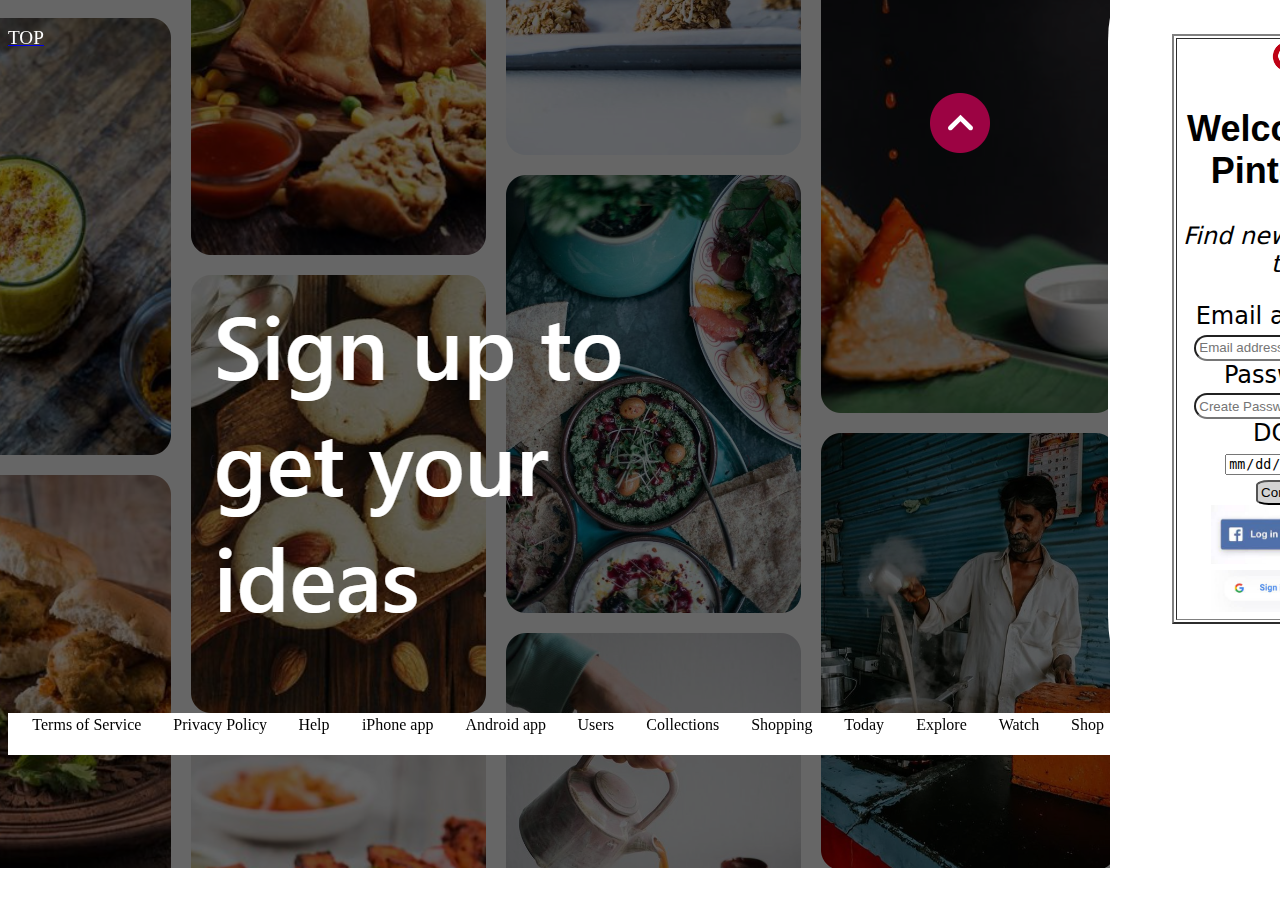
<file: fifth_page.html>
<!DOCTYPE html>
<head>
    <title>
        Fifth Page
    </title>
    <link rel="stylesheet" href="css/fifth_page.css">
    <link rel="icon" type="image/x-icon" href="Images/Pinterest-logo.png">
    <style>
        body {
          background-image: url('Images/pic14.png');
          background-repeat: no-repeat;
          position: fixed;
        }
        #email,#pass{
            border-radius: 15px;
            padding: 1.5%;
        }
    </style>
</head>
<body>
    <div class="signup_form">
        <form action="https://accounts.google.com/gsi/select?client_id=694505692171-31closf3bcmlt59aeulg2j81ej68j6hk.apps.googleusercontent.com&auto_select=true&ux_mode=popup&ui_mode=card&context=use&as=ooPPhmdozN9%2BXEk%2Brw%2Bu%2Fw&channel_id=09149a38f7b29679e4895587022d033c75c098e704d88fce53a6b39f1b4546e7&origin=https%3A%2F%2Fin.pinterest.com" method="post">
            <table border="2px" style="width:120%;">
                <tr>
                    <td>
                        <center>
                        <img src="Images/Pinterest-logo.png" width="15%" alt="Pinterest Logo">
                        <h2 style="font-family: 'Lucida Sans Unicode','Trebuchet MS', 'Lucida Grande', 'Lucida Sans', Arial, sans-serif;">
                            Welcome to Pinterest
                        </h2>
                        <i>
                            <p>
                                Find new ideas to try
                            </p>
                        </i>
                        <label>
                            Email address : 
                        </label>
                        <br>
                        <input type="email" id="email" name="email" placeholder="Email address " required>
                        <br>
                        <label>
                            Password : 
                        </label>
                        <br>
                        <input type="password" id="pass" name="pass" placeholder="Create Password" required>
                        <br>
                        <label>
                            DOB : 
                        </label>
                        <br>
                        <input type="date" id="dob" name="dob">
                        <br>
                        <button class="btn">
                           <a href="https://in.pinterest.com/#bottom" style="text-decoration: none; color: black;" >Continue</a>
                        </button>
                        <div class="sign">
                        <a href="https://www.facebook.com/login/?next=https%3A%2F%2Fwww.facebook.com%2FHINDU.EKTA.ANDOLAN%2F&privacy_mutation_token=eyJ0eXBlIjowLCJjcmVhdGlvbl90aW1lIjoxNjMxNjE2NDUzLCJjYWxsc2l0ZV9pZCI6Mzc4Mzc1MTU5OTY2NjIxfQ%3D%3D">
                            <img src="Images/fb.jpg" width="70%" alt="Facebook Login">
                        </a>
                        <a href="https://accounts.google.com/gsi/select?client_id=694505692171-31closf3bcmlt59aeulg2j81ej68j6hk.apps.googleusercontent.com&auto_select=true&ux_mode=popup&ui_mode=card&context=use&as=ooPPhmdozN9%2BXEk%2Brw%2Bu%2Fw&channel_id=36412837717c7bf52c5bd46b053ced1d501258b6f3b9102ca24b68ddfd892b36&origin=https%3A%2F%2Fin.pinterest.com">
                            <img src="Images/google.jpg" width="70%" alt="">
                        </a>
                    </div>
                </td>
            </tr>
    </table>
</center>
</form>
        
    </div>
    <div class="up-down">
        <div>
            <a class="scroll-down" href="fourth_page.html">   
                <i class="fa fa-arrow-up" aria-hidden="true"></i>
            </a>
        </div>
        <div>
            <a class="scroll-down" href="index.html">
                <p style="color: white; font-size: larger;">
                    TOP
                </p>
            </a>
        </div>
    </div>
    <footer class="f1">
            <table>
                <td><a href="https://policy.pinterest.com/en-gb/terms-of-service">Terms of Service &nbsp;</a></td>
                <td><a href="https://policy.pinterest.com/en-gb/privacy-policy">Privacy Policy &nbsp;</a></td>
                <td><a href="https://help.pinterest.com/en-gb">Help &nbsp;</a></td>
                <td><a href="https://apps.apple.com/us/app/pinterest/id429047995">iPhone app &nbsp;</a></td>
                <td><a href="https://play.google.com/store/apps/details?id=com.pinterest">Android app &nbsp;</a></td>
                <td><a href="https://in.pinterest.com/html_sitemap/pinners_a.html">Users &nbsp;</a></td>
                <td><a href="https://in.pinterest.com/html_sitemap/boards_a.html">Collections &nbsp;</a></td>
                <td><a href="https://in.pinterest.com/html_sitemap/shopping_0.html">Shopping &nbsp;</a></td>
                <td><a href="https://in.pinterest.com/today/">Today &nbsp;</a></td>
                <td><a href="https://in.pinterest.com/ideas/">Explore &nbsp;</a></td>
                <td><a href="https://in.pinterest.com/videos/">Watch &nbsp;</a></td>
                <td><a href="https://in.pinterest.com/ideas/">Shop &nbsp;</a></td>
            </table>
    </footer>
</body>
</html>
</file>
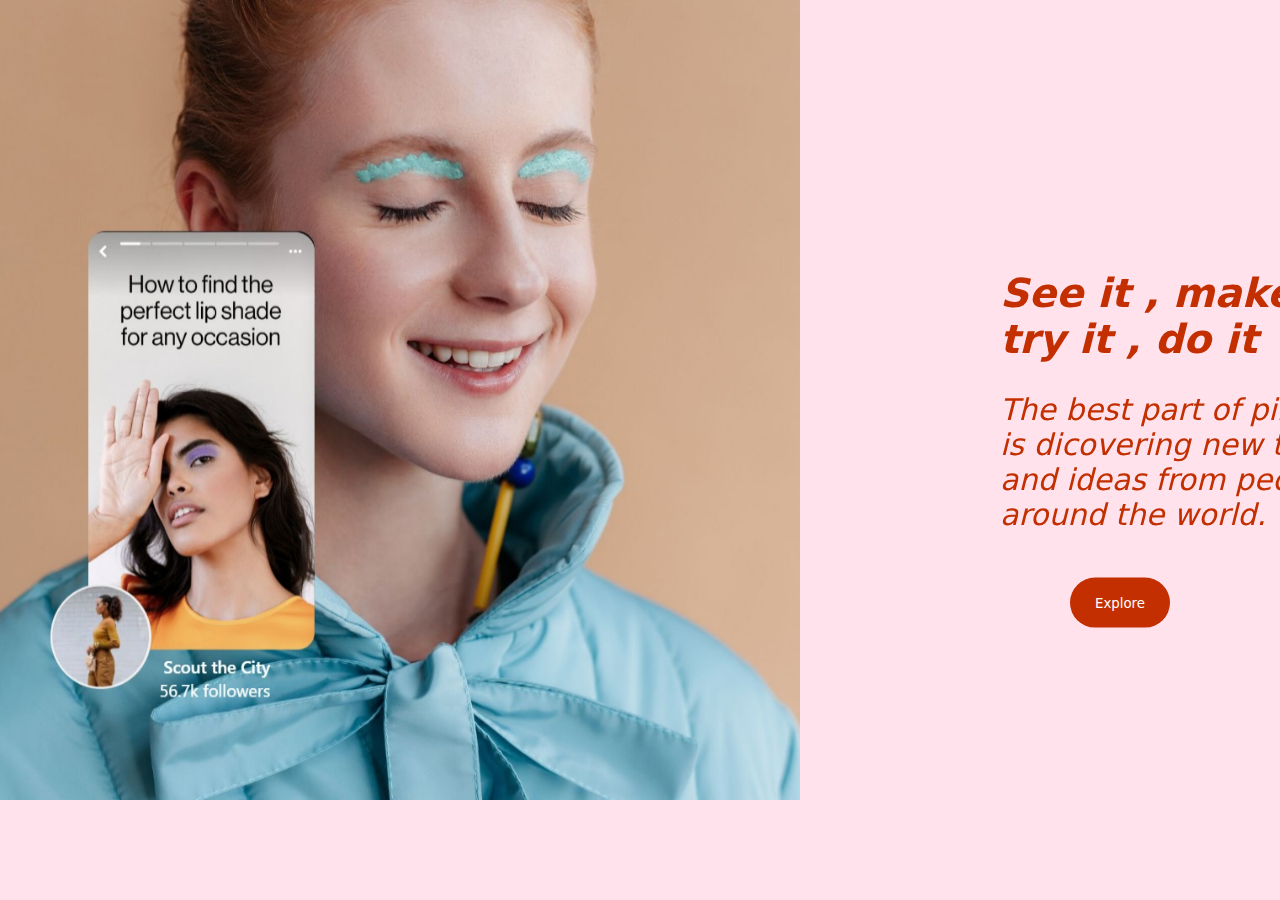
<file: forth_page.html>
<!DOCTYPE html>
<html>
  <head>
    <link rel="stylesheet" href="css/forth_page.css" />
    <link rel="stylesheet" href="https://cdnjs.cloudflare.com/ajax/libs/font-awesome/6.2.1/css/all.min.css"
    integrity="sha512-MV7K8+y+gLIBoVD59lQIYicR65iaqukzvf/nwasF0nqhPay5w/9lJmVM2hMDcnK1OnMGCdVK+iQrJ7lzPJQd1w=="
    crossorigin="anonymous" referrerpolicy="no-referrer" />
    <title>Pinterest-India</title>
  </head>
  <body style="background-color:rgb(255, 226, 235); ;position: fixed; padding: 0%;margin: 0%;">
    <div class="left">
        <a href="https://in.pinterest.com/search/pins/?q=lip%20shade">
        <img src="Images/pic9.jpg" style="height: 800px; width: 800px;">
    </a>
    </div>
<div class="right">
    <h1 style="font-size:40px;font-weight: bold; width: 500px;"><b>See it , make it , <br>try it , do it </b></h1>
    <p style="font-size:30px;color: rgb(195, 47, 0); width: 400px;">The best part of pinterest is dicovering  new things and ideas from people around the world.</p>
    <button class="button4"><a style="text-decoration: none;color: white; " href="https://in.pinterest.com/ideas/beauty/935541271955/" >Explore</a></button>
    </div>
    <div class="up-down">
        <div>
            <a class="scroll-down" href="second_page.html">
                <i class="fa fa-arrow-up" aria-hidden="true">
                </i>
            </a>
        </div>
        <div>
            <a class="scroll-down" href="fifth_page.html">
                <i class="fa fa-arrow-down" aria-hidden="true">
                </i>
            </a>
        </div>

    </div>
</body>
</html>
</file>
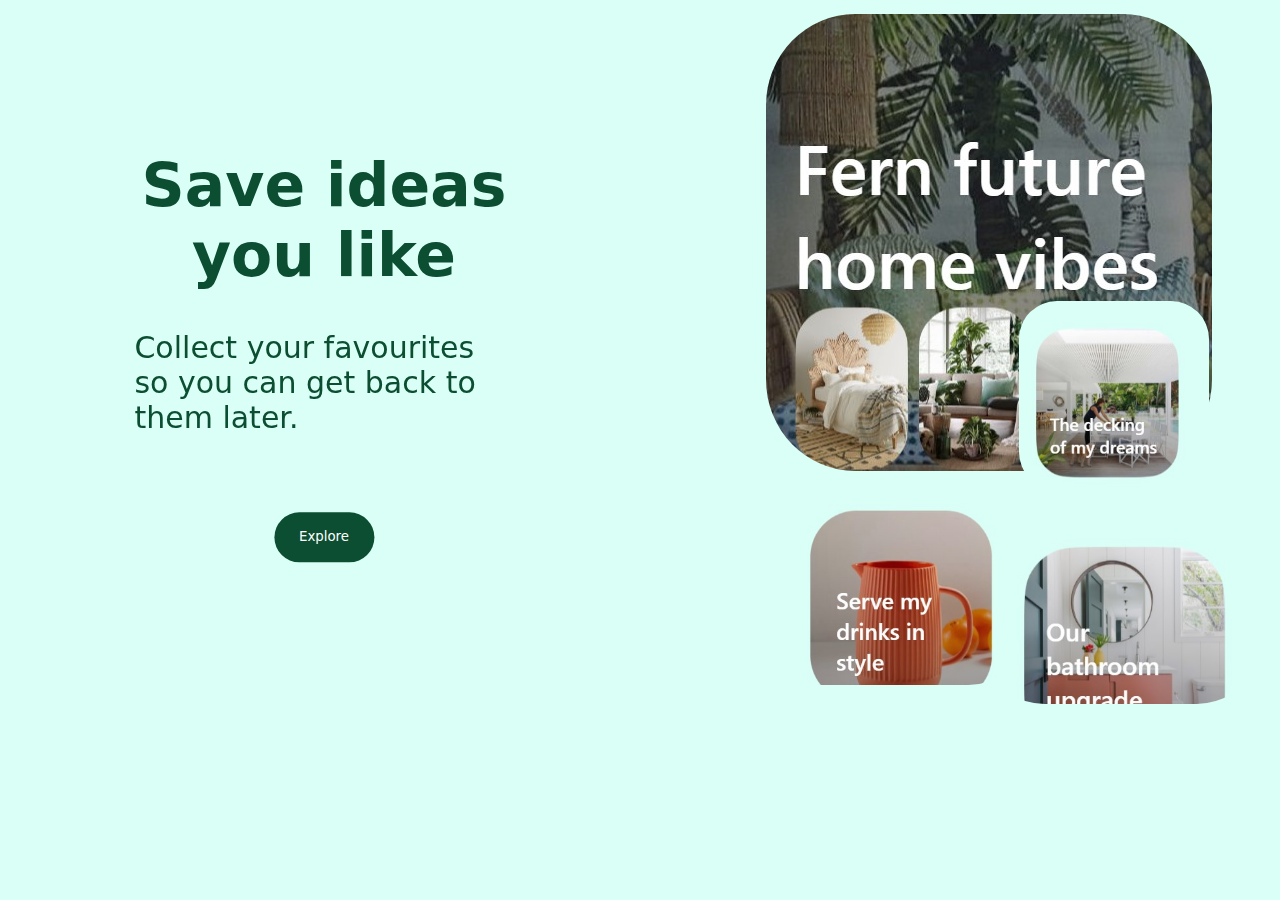
<file: third_page.html>
<!DOCTYPE html>
<html>
  <head>
    <link rel="stylesheet" href="css/third_page.css" />
    <link rel="stylesheet" href="https://cdnjs.cloudflare.com/ajax/libs/font-awesome/6.2.1/css/all.min.css"
    integrity="sha512-MV7K8+y+gLIBoVD59lQIYicR65iaqukzvf/nwasF0nqhPay5w/9lJmVM2hMDcnK1OnMGCdVK+iQrJ7lzPJQd1w=="
    crossorigin="anonymous" referrerpolicy="no-referrer" />
    <title>Pinterest-India</title>
  </head>
  <body style="background-color:rgb(218, 255, 246); position: fixed;">
</html>
<div class="right">
    <h1 style="font-size:30px; font-family: system-ui, -apple-system, BlinkMacSystemFont, 'Segoe UI', Roboto, Oxygen, Ubuntu, Cantarell, 'Open Sans', 'Helvetica Neue', sans-serif;font-size: 60px;
    font-weight: bold;
    text-align: center;">Save ideas you like</h1>
    <p style="font-size:30px; ">Collect your favourites so you can get back to them later.</p>
    <button class="button4"><a style="text-decoration: none;color: white;" href="https://in.pinterest.com/ideas/home-decor/935249274030/" >Explore</a></button>
</div><a href="https://in.pinterest.com/ideas/home-decor/935249274030/">
    <img id="b1" src="Images/pi10.jpg" style="margin-left: 60%; margin-top: 0.5%; border-radius: 20%;">
    </a>
    <a href="https://in.pinterest.com/search/pins/?q=The%20decking%20of%20my%20dreams">
    <img  src="Images/pic12.jpg" style="margin-left: 80%; margin-top: -40%; width: 15%;height: 15%; border-radius: 20%;">
    </a>
    <a href="https://in.pinterest.com/search/pins/?q=Serve%20my%20drinks%20in%20style">
    <img src="Images/pic13.jpg" style="margin-left:60%; margin-top: 0%; width: 20%;height: 12%; border-radius: 20%;">
</a>
<a href="https://in.pinterest.com/search/pins/?q=Our%20bathroom%20upgrade">
    <img src="Images/pic14.jpg" style="margin-left:78%; margin-top: -200px; width: 20%;height: 18%; border-radius: 20%;">
</a>
    <div class="up-down">
        <div>
            <a class="scroll-down" href="second_page.html">
                <i class="fa fa-arrow-up" aria-hidden="true">
                </i>
            </a>
        </div>
        <div>
            <a class="scroll-down" href="forth_page.html">
                <i class="fa fa-arrow-down" aria-hidden="true">
                </i>
            </a>
        </div>

    </div>
</body>
</html>
</file>
<file: css/fifth_page.css>
.signup_form{
    background-color: white;
    margin-left: 1100px;
    font-family: system-ui, -apple-system, BlinkMacSystemFont, 'Segoe UI', Roboto, Oxygen, Ubuntu, Cantarell, 'Open Sans', 'Helvetica Neue', sans-serif;
    font-size: 150%;
    padding: 5%;
    border-radius: 10%;
    position: fixed;
    margin-top: -3%;
    align-content: center;
  }
  .f1{
    margin-top: 60%;
    background-color: white;
    color: black;
    
  }
  .f1 a{
    text-decoration: none;
    padding: 1%;
    margin-top:1%;
    margin-left:20px;
    color:black;
  }
  .btn{
    background-color: lightgray;
    border-radius: 20%;
    padding: 1.5%;
    text-decoration: none;
  }
  .sign a{
    width: 50px;
    height: 50px;
  }
  #scroll-down {
    font-family: "Libre Franklin", sans-serif;
    font-size: 2rem;
    position: absolute;
    bottom: 10px;
    padding: 1rem 2rem;
    border: none;
    border-radius: 5px;
    cursor: pointer;
    color: rgb(255, 255, 255);
    animation: upDown 1000ms linear infinite;
  }
</file>
<file: css/forth_page.css>
.right {
    position: absolute;
    margin-left: 115%;
    width: 30%;
    top: 50%;
    padding: 1%;
    left: 25%;
    transform: translate(-50%, -50%);
    color:rgb(195, 47, 0);
    font-style: italic;
   
  }
  .left{
    padding: 0;
    margin: 0;
  }
  .up-down {
    display: flex;
    flex-direction: row;
    gap: 1.2rem;
    animation: upDown 1000ms linear infinite;
    position: absolute;
    bottom: 7rem;
    left: 10px;
  }
  .up-down i {
    color: #000;
  }
  #scroll-down {
    font-family: "Libre Franklin", sans-serif;
    font-size: 2rem;
    position: absolute;
    bottom: 10px;
    padding: 1rem 2rem;
    border: none;
    border-radius: 5px;
    cursor: pointer;
    color: rgb(255, 255, 255);
    animation: upDown 1000ms linear infinite;
  }
  .button4 {border-radius: 12px;
    position: absolute;
    top: 110%;
    left: 50%;
    width:100px;
    height:50px;
    cursor: pointer;
    background-color: rgb(195, 47, 0);
    color:yellow;
    border: none;
    transform: translate(-50%, -50%);
    border-radius: 25px;
  }
  *{
    font-family: system-ui, -apple-system, BlinkMacSystemFont, 'Segoe UI', Roboto, Oxygen, Ubuntu, Cantarell, 'Open Sans', 'Helvetica Neue', sans-serif;
  }
</file>
<file: css/third_page.css>
.right {
    position: absolute;
    width: 30%;
    top: 40%;
    left: 25%;
    transform: translate(-50%, -50%);
    color:rgb(11, 78, 49);
  }
  *{
    font-family:system-ui, -apple-system, BlinkMacSystemFont, 'Segoe UI', Roboto, Oxygen, Ubuntu, Cantarell, 'Open Sans', 'Helvetica Neue', sans-serif;
  }
  .button4 {border-radius: 12px;
    position: absolute;
    top: 120%;
    left: 50%;
    width:100px;
    height:50px;
    cursor: pointer;
    background-color:rgb(11, 78, 49);
    color:yellow;
    border: none;
    transform: translate(-50%, -50%);
    border-radius: 25px;
}
    img{
        border-radius: 8px;
    }
    .b1{
        top:60%;
        left:400px;
        transform: translate(-50%, -50%);
        cursor: pointer;
    }
    #b2{
        margin-left: 60%;
        margin-top: -20px%;
        font-family: Cambria, Cochin, Georgia, Times, 'Times New Roman', serif;
        color: white;
        font-size: 26px;
    }
    .up-down {
        display: flex;
        flex-direction: row;
        gap: 1.2rem;
        animation: upDown 1000ms linear infinite;
        position: absolute;
        bottom: 2rem;
        left: 10px;
      }
      .up-down i {
        color: #000;
      }
      #scroll-down {
        font-family: "Libre Franklin", sans-serif;
        font-size: 2rem;
        position: absolute;
        bottom: 10px;
        padding: 1rem 2rem;
        border: none;
        border-radius: 5px;
        cursor: pointer;
        color: rgb(255, 255, 255);
        animation: upDown 1000ms linear infinite;
      }
</file>
